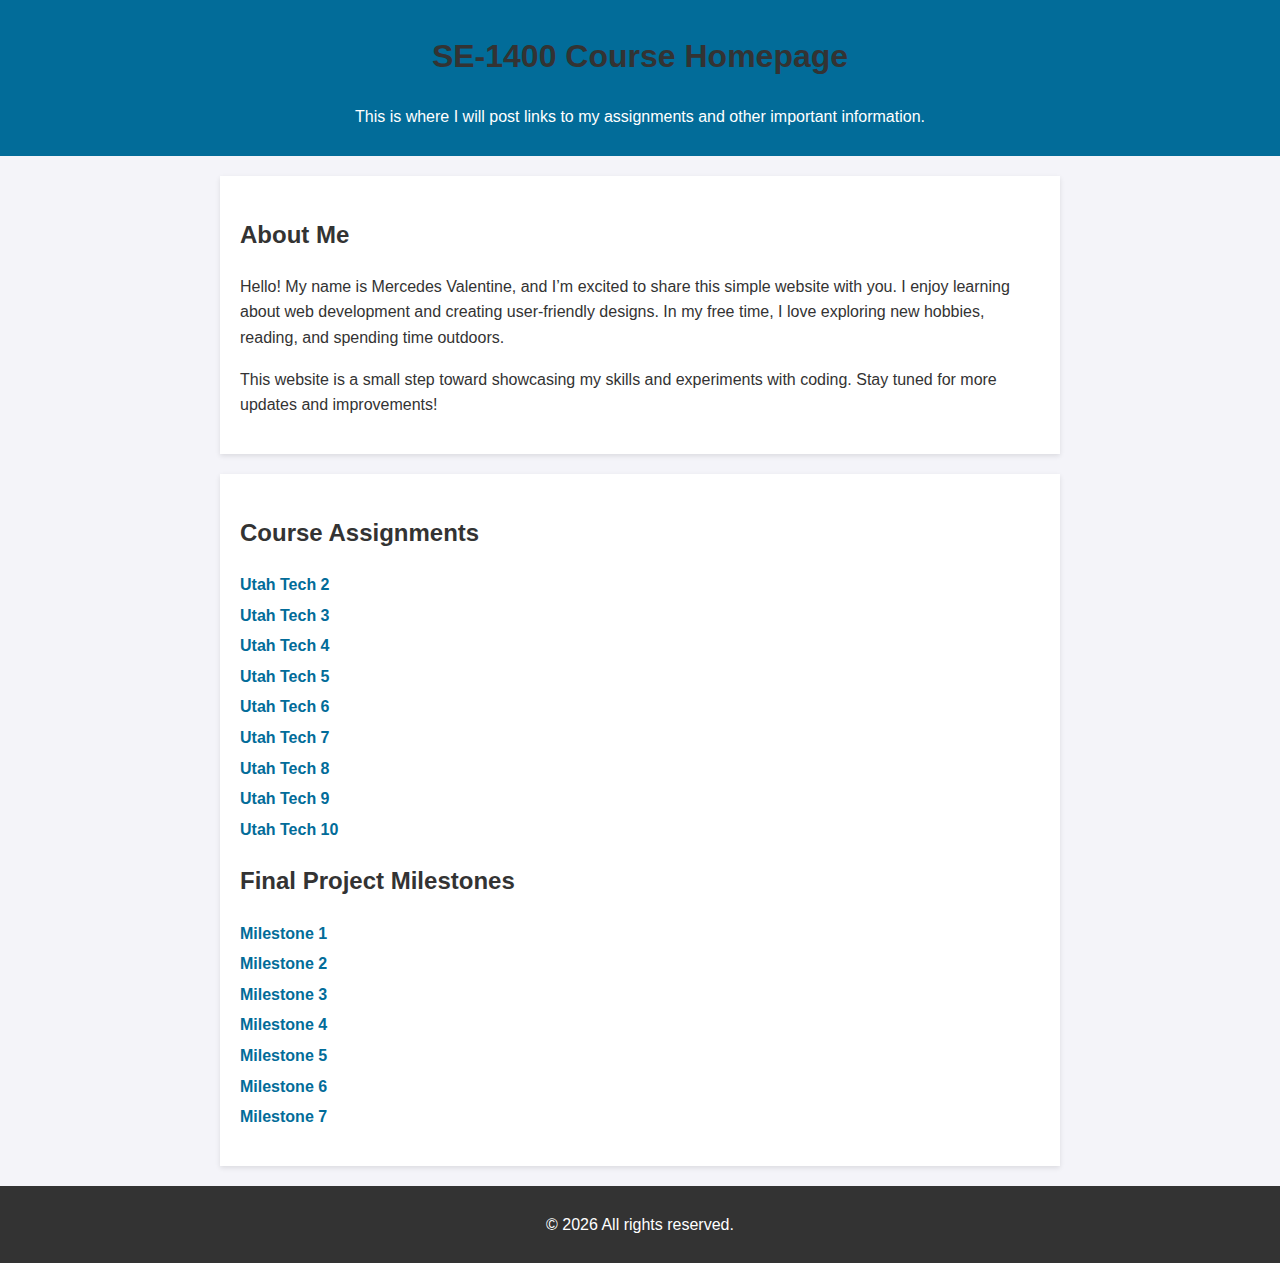
<file: index.html>
<!DOCTYPE html>
<html lang="en">

<head>
    <meta charset="UTF-8">
    <meta name="viewport" content="width=device-width, initial-scale=1.0">
    <meta name="robots" content="noindex, nofollow">
    <title>SE1400 Assignmnet Files</title>
    <style>
        body {
            font-family: Arial, sans-serif;
            line-height: 1.6;
            margin: 0;
            padding: 0;
            background-color: #f4f4f9;
            color: #333;
        }

        header {
            background: #026c99;
            color: white;
            padding: 10px 0;
            text-align: center;
        }

        section {
            max-width: 800px;
            margin: 20px auto;
            padding: 20px;
            background: white;
            box-shadow: 0 2px 5px rgba(0, 0, 0, 0.1);
        }

        h1,
        h2 {
            color: #333;
        }

        ul {
            list-style: none;
            padding: 0;
        }

        ul li {
            margin: 5px 0;
        }

        ul li a {
            color: #026c99;
            text-decoration: none;
            font-weight: bold;
        }

        ul li a:hover {
            text-decoration: underline;
        }

        footer {
            text-align: center;
            padding: 10px;
            margin-top: 20px;
            background: #333;
            color: white;
        }
    </style>
</head>

<body>
    <header>
        <h1>SE-1400 Course Homepage</h1>
        <p>This is where I will post links to my assignments and other important information.</p>
    </header>
    <section>
        <h2>About Me</h2>
        <p>Hello! My name is Mercedes Valentine, and I’m excited to share this simple website with you. I enjoy learning about
            web development and creating user-friendly designs. In my free time, I love exploring new hobbies, reading,
            and spending time outdoors.</p>
        <p>This website is a small step toward showcasing my skills and experiments with coding. Stay tuned for more
            updates and improvements!</p>
    </section>
    <section>
        <h2>Course Assignments</h2>
        <ul>
            <li><a href="utahtech2/index.html">Utah Tech 2</a></li>
            <li><a href="utahtech3/index.html">Utah Tech 3</a></li>
            <li><a href="utahtech4/index.html">Utah Tech 4</a></li>
            <li><a href="utahtech5/index.html">Utah Tech 5</a></li>
            <li><a href="utahtech6/index.html">Utah Tech 6</a></li>
            <li><a href="utahtech7/index.html">Utah Tech 7</a></li>
            <li><a href="utahtech8/index.html">Utah Tech 8</a></li>
            <li><a href="utahtech9/index.html">Utah Tech 9</a></li>
            <li><a href="utahtech10/index.html">Utah Tech 10</a></li>
        </ul>
        <h2>Final Project Milestones</h2>
        <ul>
            <li><a href="milestone1/index.html">Milestone 1</a></li>
            <li><a href="https://www.figma.com/design/">Milestone 2</a></li>
            <li><a href="milestone3/index.html">Milestone 3</a></li>
            <li><a href="milestone4/index.html">Milestone 4</a></li>
            <li><a href="milestone5/index.html">Milestone 5</a></li>
            <li><a href="milestone6/index.html">Milestone 6</a></li>
            <li><a href="milestone7/index.html">Milestone 7</a></li>
        </ul>
    </section>
    <footer>
        <p>&copy; <span id="currentYear"></span> All rights reserved.</p>
    </footer>
    <script>
        document.getElementById('currentYear').textContent = new Date().getFullYear();
    </script>
</body>

</html>
</file>
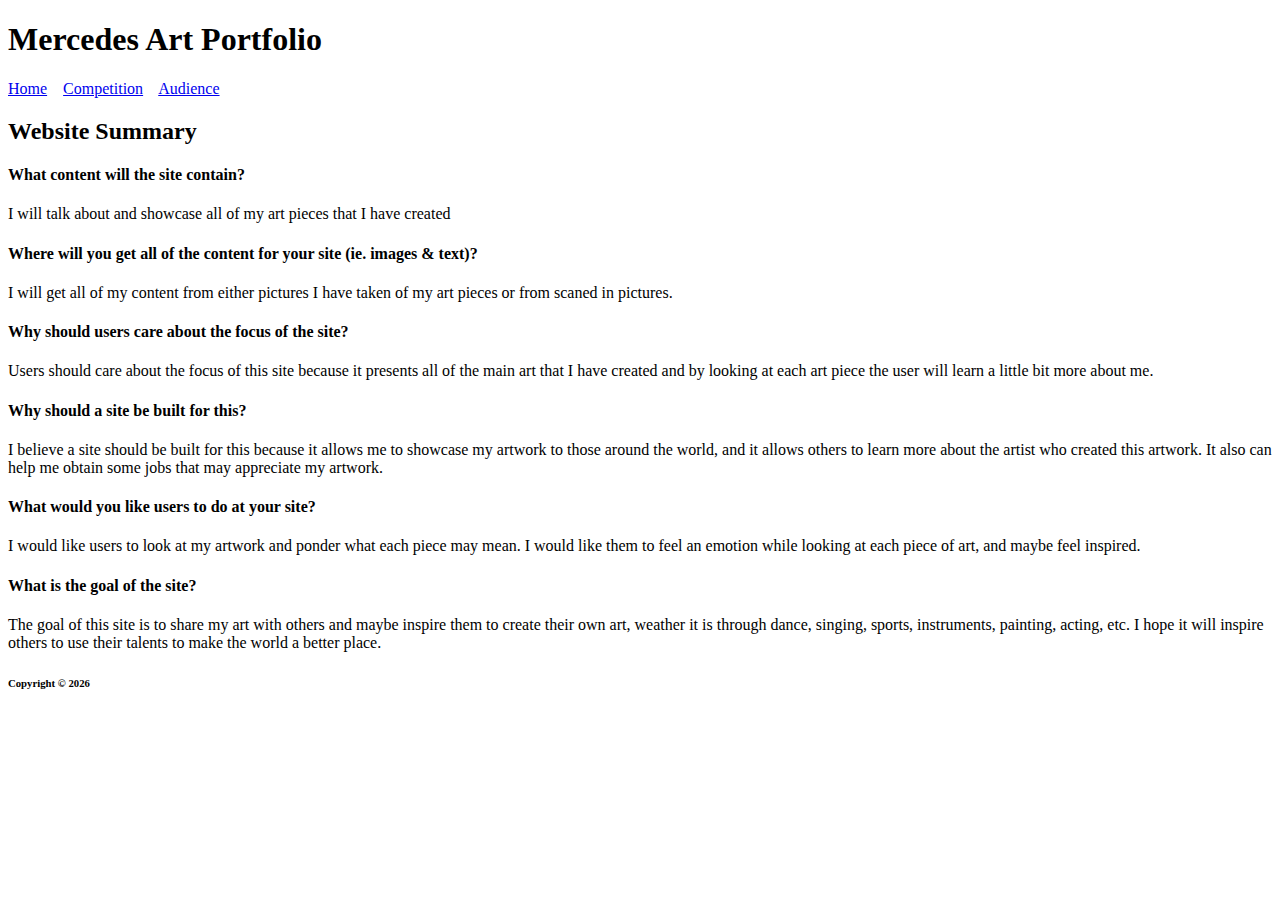
<file: milestone1/index.html>
<!doctype html>
<html>

<head>
    <title>Milestone 1</title>
    <meta charset="utf-8">
    <meta name="robots" content="noidex, nofollow">
</head>

<body>
    <header>
        <h1>Mercedes Art Portfolio</h1>
    </header>
    <nav>
        <a href="index.html">Home</a> &nbsp;&nbsp;
        <a href="competition.html">Competition</a> &nbsp;&nbsp;
        <a href="audience.html">Audience</a>
    </nav>
    <main>
        <h2>Website Summary</h2>
        <h4>What content will the site contain?</h4>
        <p>I will talk about and showcase all of my art pieces that I have created</p>
        <h4>Where will you get all of the content for your site (ie. images & text)?</h4>
        <p>I will get all of my content from either pictures I have taken of my art pieces or from scaned in pictures.
        </p>
        <h4>Why should users care about the focus of the site?</h4>
        <p>Users should care about the focus of this site because it presents all of the main art that I have created
            and by looking at each art piece the user will learn a little bit more about me.</p>
        <h4>Why should a site be built for this?</h4>
        <p>I believe a site should be built for this because it allows me to showcase my artwork to those around the
            world, and it allows others to learn more about the artist who created this artwork. It also can help me
            obtain some jobs that may appreciate my artwork.</p>
        <h4>What would you like users to do at your site?</h4>
        <p>I would like users to look at my artwork and ponder what each piece may mean. I would like them to feel an
            emotion while looking at each piece of art, and maybe feel inspired.</p>
        <h4>What is the goal of the site?</h4>
        <p>The goal of this site is to share my art with others and maybe inspire them to create their own art, weather
            it is through dance, singing, sports, instruments, painting, acting, etc. I hope it will inspire others to
            use their talents to make the world a better place.</p>
    </main>
    <footer>
        <h6>Copyright &copy; 2026</h6>
    </footer>
</body>

</html>
</file>
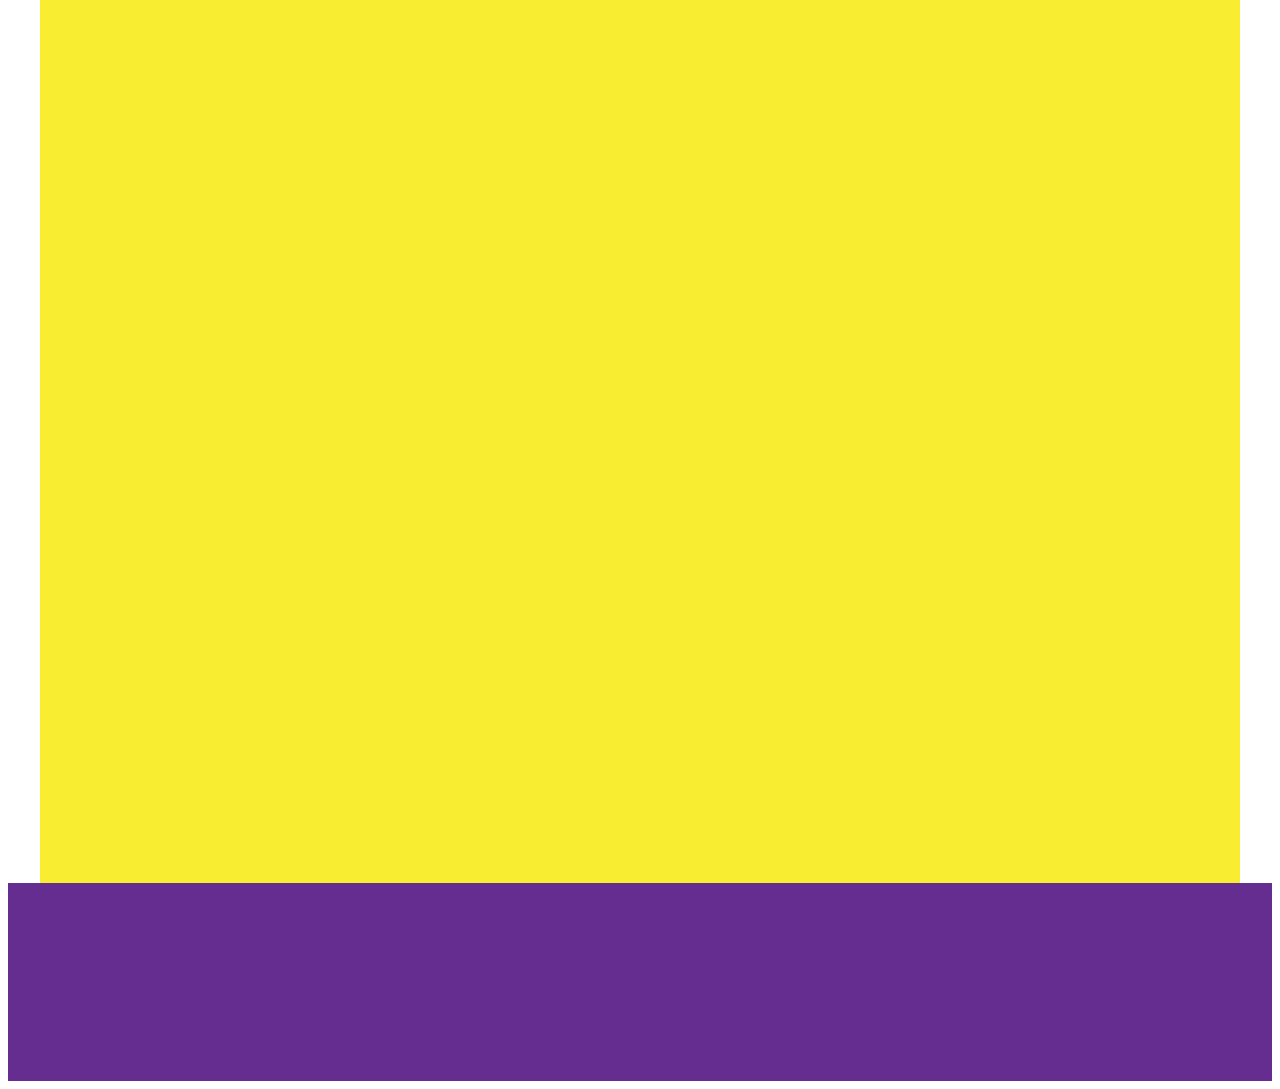
<file: milestone3/index.html>
<!DOCTYPE html>
<html lang="en">
<head>
    <title></title>
    <meta charset="utf-8">
    <link rel="stylesheet" href="style.css" type="text/css" media="all">
</head>
<body>
    <div id="wrapper">
        <header></header>
        <nav></nav>
        <div class="hero"></div>
        <main></main>
        <footer></footer>
    </div>
</body>
</html>
</file>
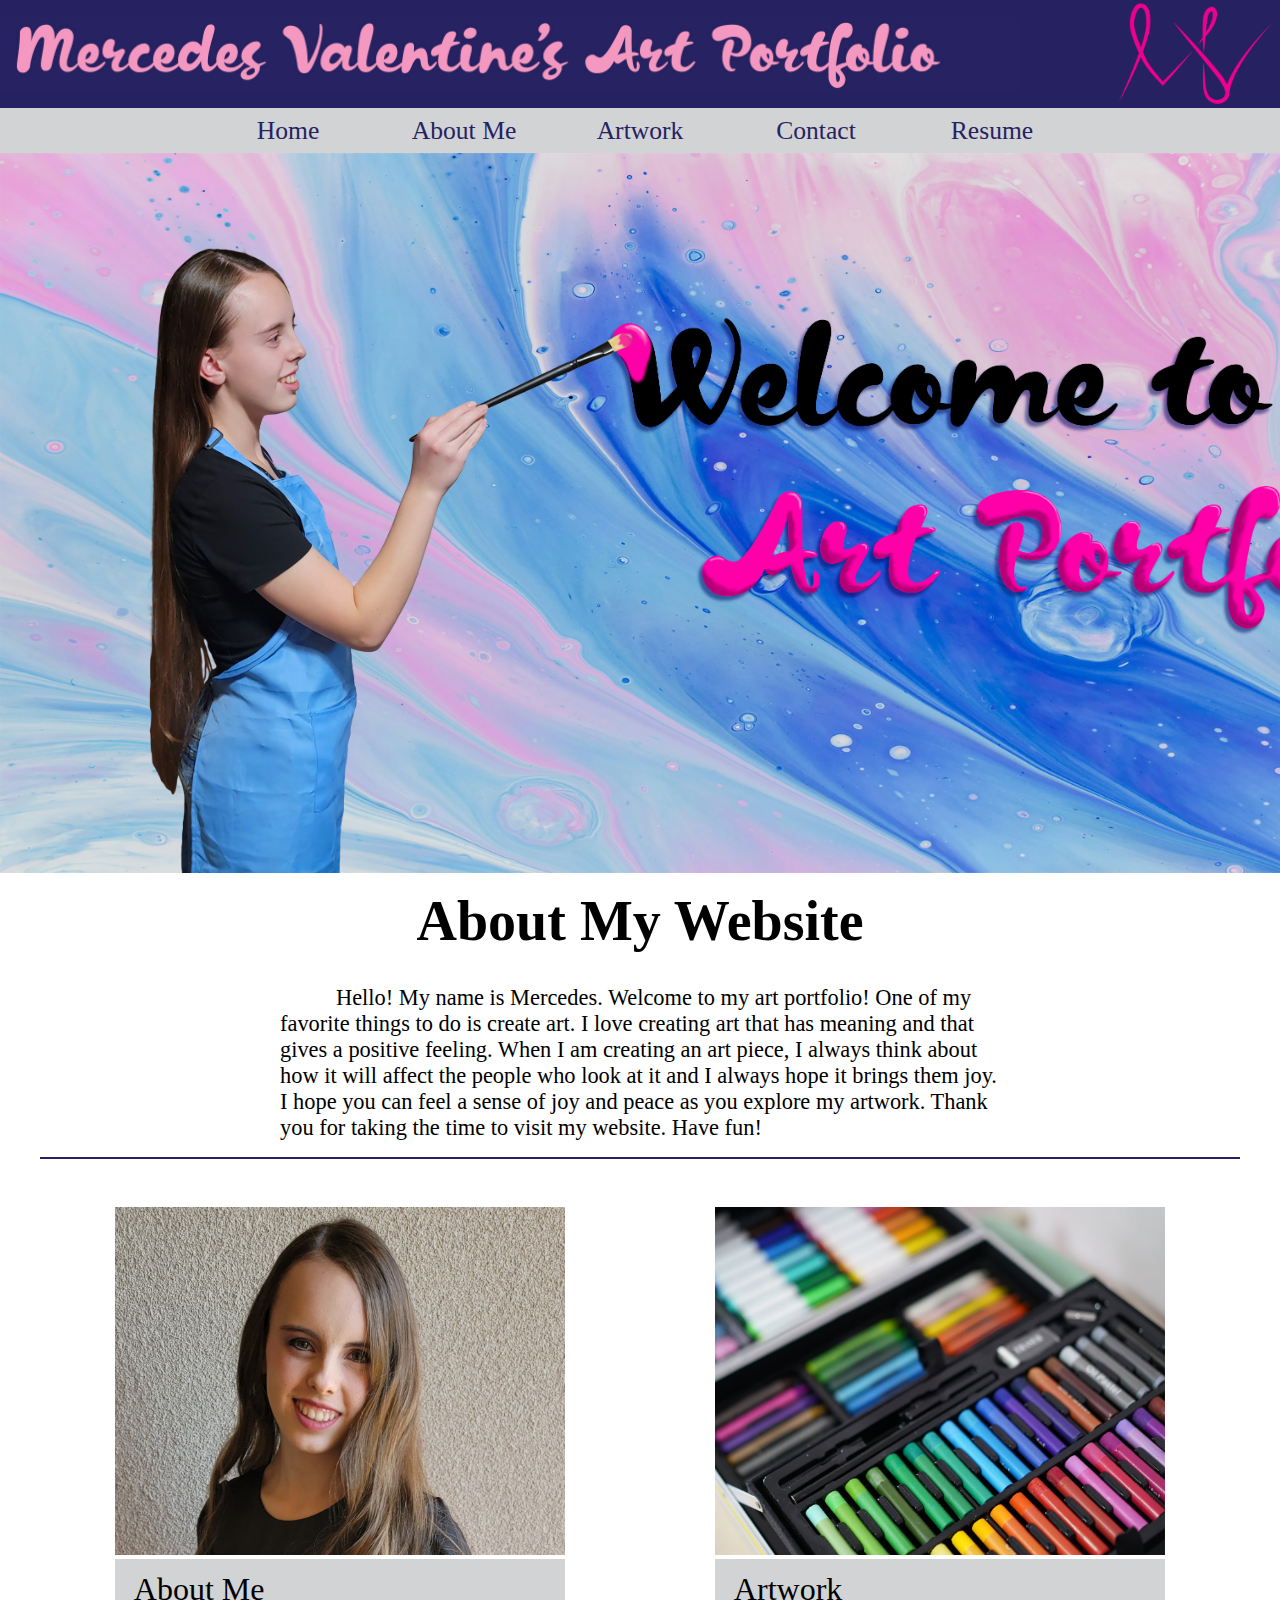
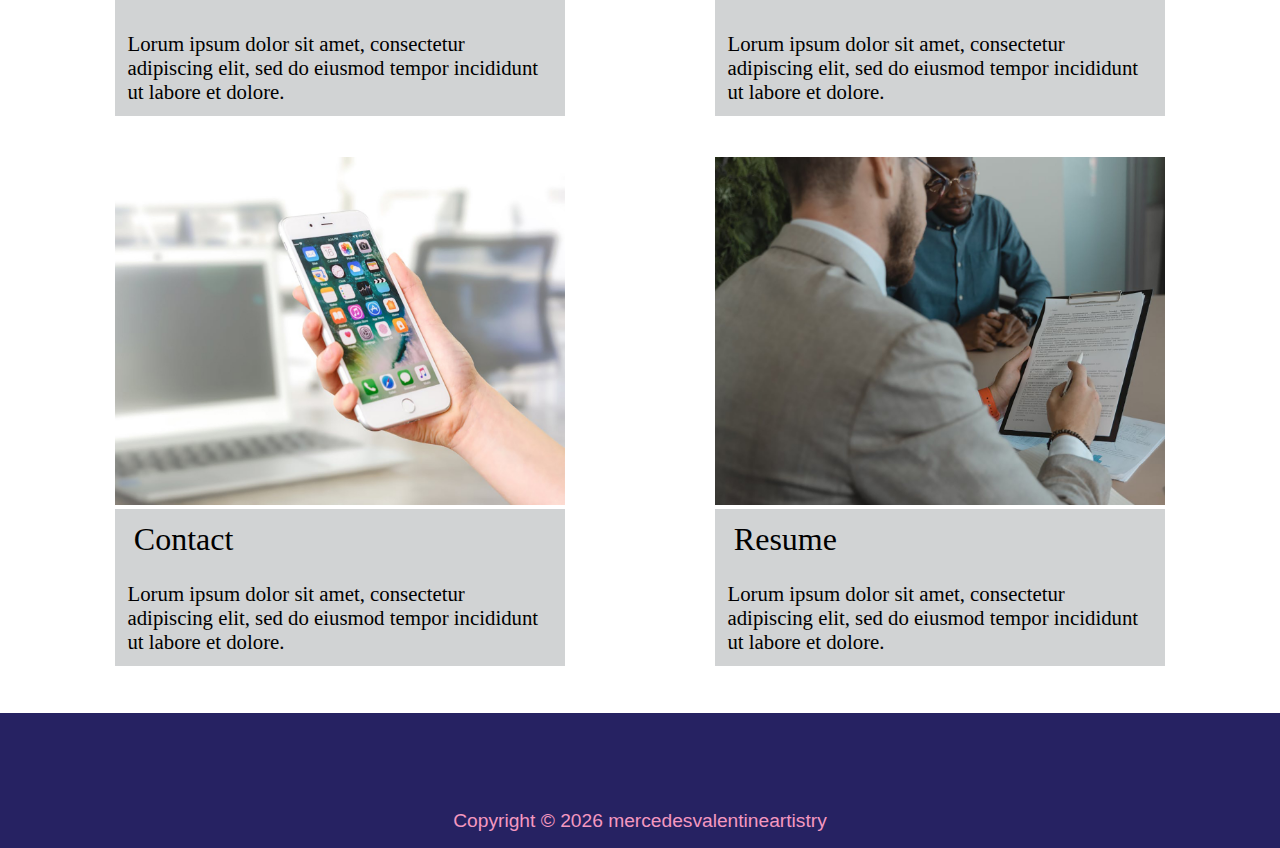
<file: milestone5/index.html>
<!DOCTYPE html>
<html lang="en">

<head>
    <title>Mercedes Valentine's Art Portfolio</title>
    <meta charset="utf-8">
    <meta name="viewport" content="style.css" type="text/css" media="all">
    <link rel="stylesheet" href="style.css" type="text/css" media="all">
</head>

<body>
    <div id="wrapper">
        <header>
            <img src="images/headerh1picture.jpg" alt="Mercedes Valentine's Art Portfolio" class="sitename">
        </header>
        <nav>
            <ul>
                <li><a href="index.html">Home</a></li>
                <li><a href="aboutme.html">About Me</a></li>
                <li><a href="artwork.html">Artwork</a></li>
                <li><a href="contact.html">Contact</a></li>
                <li><a href="resume.html">Resume</a></li>
            </ul>
        </nav>
        <div class="hero"></div>
        <main>
            <h2>About My Website</h2>
            <p>Hello! My name is Mercedes. Welcome to my art portfolio! One of my favorite things to do is create art. I
                love creating art that has meaning and that gives a positive feeling. When I am creating an art piece, I
                always think about how it will affect the people who look at it and I always hope it brings them joy. I
                hope you can feel a sense of joy and peace as you explore my artwork. Thank you for taking the time to
                visit my website. Have fun!</p>
            <hr>
            <div class="clear">
                <div class="artwork1">
                    <figure>
                        <a href="aboutme.html">
                            <img src="images/aboutmeportraitlandscape.jpg" alt="About Me" width="100%">
                            <figcaption><span>About Me</span><br><br>Lorum ipsum dolor sit amet, consectetur
                                adipiscing elit, sed do eiusmod tempor incididunt ut labore et dolore.</figcaption>
                        </a>
                    </figure>
                </div>
                <div class="artwork2">
                    <figure>
                        <a href="artwork.html">
                            <img src="images/artworkhomepicture.jpg" alt="Artwork" width="100%">
                            <figcaption><span>Artwork</span><br><br>Lorum ipsum dolor sit amet, consectetur
                                adipiscing elit, sed do eiusmod tempor incididunt ut labore et dolore.</figcaption>
                        </a>
                    </figure>
                </div>
                <div class="artwork3">
                    <figure>
                        <a href="contact.html">
                            <img src="images/contactpicture.jpg" alt="Contact" width="100%">
                            <figcaption><span>Contact</span><br><br>Lorum ipsum dolor sit amet, consectetur adipiscing
                                elit,
                                sed do eiusmod tempor incididunt ut labore et dolore.</figcaption>
                        </a>
                    </figure>
                </div>
                <div class="artwork4">
                    <figure>
                        <a href="resume.html">
                            <img src="images/resumepicture.jpg" alt="Resume" width="100%">
                            <figcaption><span>Resume</span><br><br>Lorum ipsum dolor sit amet, consectetur adipiscing
                                elit,
                                sed do eiusmod tempor incididunt ut labore et dolore.</figcaption>
                        </a>
                    </figure>
                </div>
            </div>
        </main>
        <footer>
            <p>Copyright &copy; 2026 mercedesvalentineartistry</p>
        </footer>
    </div>
</body>

</html>
</file>
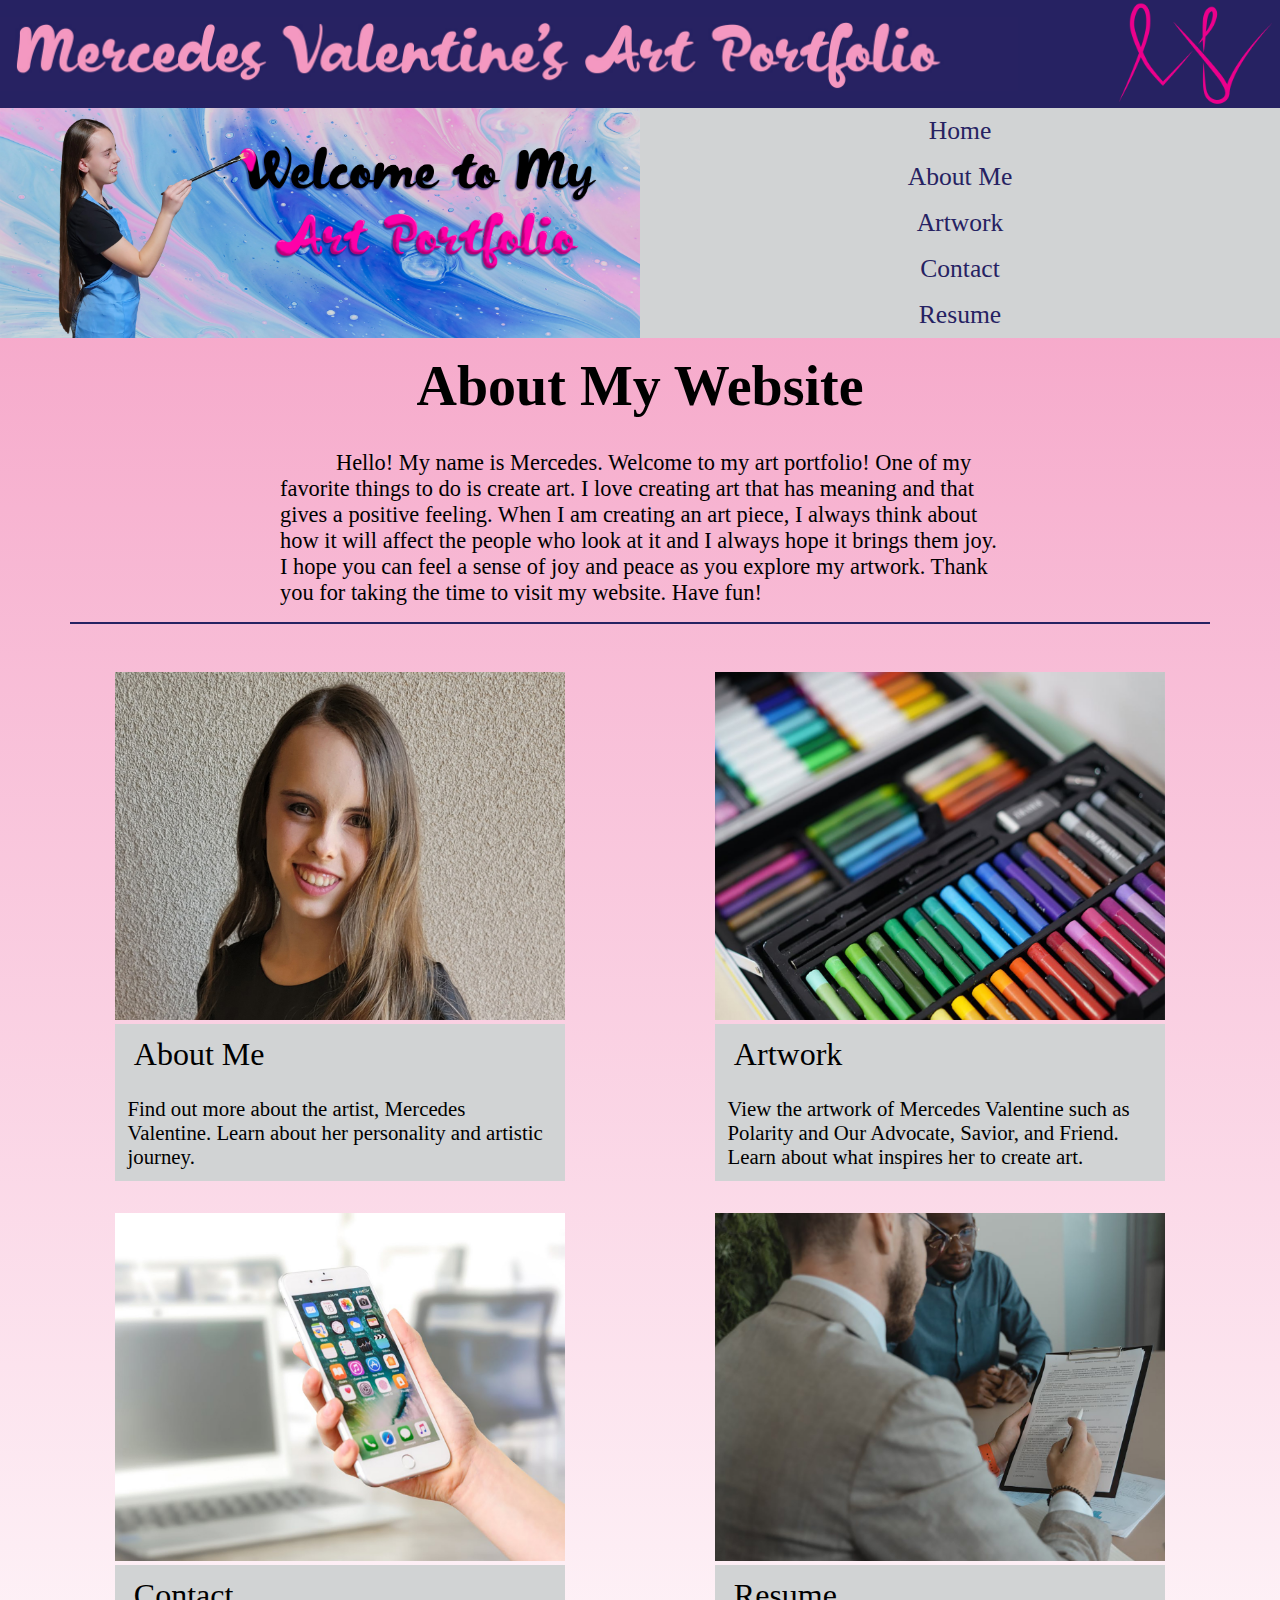
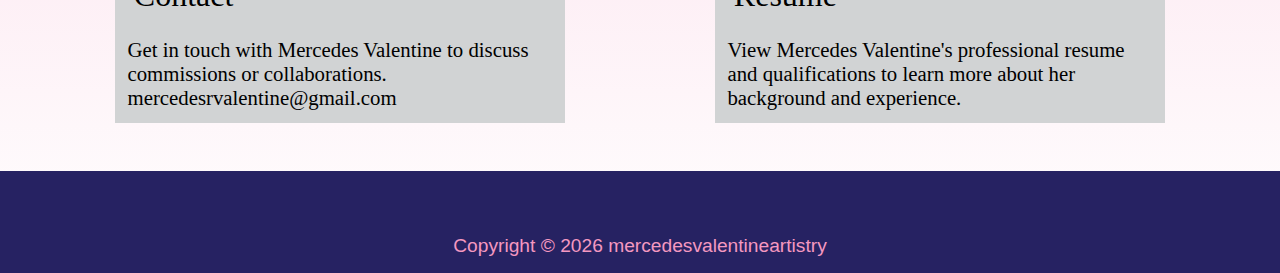
<file: milestone6/index.html>
<!DOCTYPE html>
<html lang="en">

<head>
    <title>Mercedes Valentine's Art Portfolio</title>
    <meta charset="utf-8">
    <meta name="viewport" content="style.css" type="text/css" media="all">
    <link rel="stylesheet" href="style.css" type="text/css" media="all">
</head>

<body>
    <div id="wrapper">
        <header>
            <img src="images/headerh1picture.jpg" alt="Mercedes Valentine's Art Portfolio" class="sitename">
        </header>
        <nav>
            <ul>
                <li><a href="index.html">Home</a></li>
                <li><a href="aboutme.html">About Me</a></li>
                <li><a href="artwork.html">Artwork</a></li>
                <li><a href="contact.html">Contact</a></li>
                <li><a href="resume.html">Resume</a></li>
            </ul>
        </nav>
        <div class="homehero"></div>
        <main>
            <h2>About My Website</h2>
            <p>Hello! My name is Mercedes. Welcome to my art portfolio! One of my favorite things to do is create art. I
                love creating art that has meaning and that gives a positive feeling. When I am creating an art piece, I
                always think about how it will affect the people who look at it and I always hope it brings them joy. I
                hope you can feel a sense of joy and peace as you explore my artwork. Thank you for taking the time to
                visit my website. Have fun!</p>
            <hr>
            <div class="clear">
                <div class="artwork1">
                    <figure>
                        <a href="aboutme.html">
                            <img src="images/aboutmeportraitlandscape.jpg" alt="About Me" width="100%">
                            <figcaption><span>About Me</span><br><br>Find out more about the artist, Mercedes Valentine.
                                Learn about her personality and artistic journey.</figcaption>
                        </a>
                    </figure>
                </div>
                <div class="artwork2">
                    <figure>
                        <a href="artwork.html">
                            <img src="images/artworkhomepicture.jpg" alt="Artwork" width="100%">
                            <figcaption><span>Artwork</span><br><br>View the artwork of Mercedes Valentine such as
                                Polarity and Our Advocate, Savior, and Friend. Learn about what inspires her to create
                                art.</figcaption>
                        </a>
                    </figure>
                </div>
                <div class="artwork3">
                    <figure>
                        <a href="contact.html">
                            <img src="images/contactpicture.jpg" alt="Contact" width="100%">
                            <figcaption><span>Contact</span><br><br>Get in touch with Mercedes Valentine to discuss
                                commissions or collaborations.
                                mercedesrvalentine@gmail.com</figcaption>
                        </a>
                    </figure>
                </div>
                <div class="artwork4">
                    <figure>
                        <a href="resume.html">
                            <img src="images/resumepicture.jpg" alt="Resume" width="100%">
                            <figcaption><span>Resume</span><br><br>View Mercedes Valentine's professional resume and
                                qualifications to learn more about her background and experience.</figcaption>
                        </a>
                    </figure>
                </div>
            </div>
        </main>
        <footer>
            <p>Copyright &copy; 2026 mercedesvalentineartistry</p>
        </footer>
    </div>
</body>

</html>
</file>
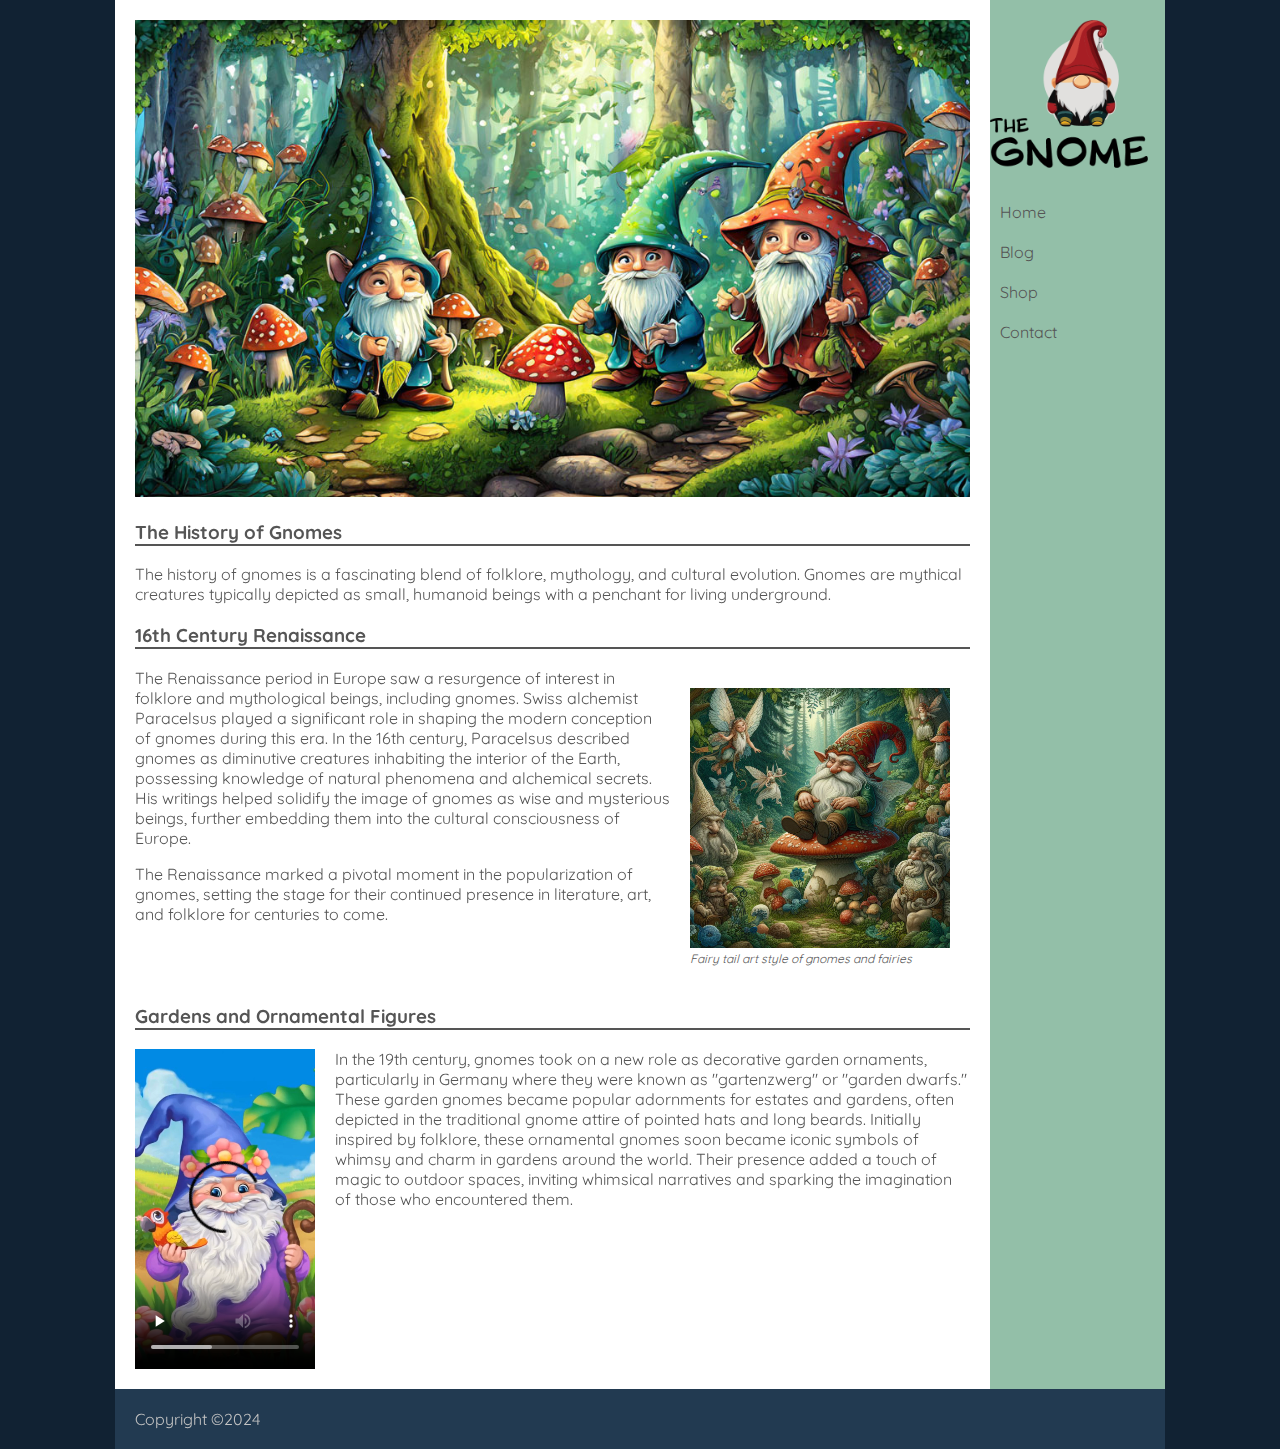
<file: practicekey/index.html>
<!doctype html>
<html lang="en">

<head>
    <title>The History of Gnomes</title>
    <meta charset="utf-8">
    <meta name="viewport" content="width=device-width, initial-scale=1.0">
    <meta name="robots" content="noindex">
    <link href="https://fonts.googleapis.com/css2?family=Quicksand:wght@300..700&display=swap" rel="stylesheet">
    <link href="style.css" rel="stylesheet" type="text/css" media="all">
    <link rel="icon" type="image/x-icon" href="images/fav.png">
</head>

<body>
    <div id="wrapper">
        <nav>
            <img src="images/logo.png" alt="Logo" class="logo">
            <ul>
                <li><a href="">Home</a></li>
                <li><a href="">Blog</a></li>
                <li><a href="">Shop</a></li>
                <li><a href="">Contact</a></li>
            </ul>
        </nav>
        <main>
            <img src="images/gnomes.jpg" alt="Gnomes" class="responsive">
            <h3>The History of Gnomes</h3>

            <p>The history of gnomes is a fascinating blend of folklore, mythology, and cultural evolution. Gnomes are
                mythical creatures typically depicted as small, humanoid beings with a penchant for living underground.
            </p>


            <h3>16th Century Renaissance</h3>

            <div class="side">
                <img src="images/gnome2.jpeg" alt="Gnomes" class="responsive"><br>
                Fairy tail art style of gnomes and fairies
            </div>

            <p>The Renaissance period in Europe saw a resurgence of interest in folklore and mythological beings,
                including gnomes. Swiss alchemist Paracelsus played a significant role in shaping the modern conception
                of gnomes during this era. In the 16th century, Paracelsus described gnomes as diminutive creatures
                inhabiting the interior of the Earth, possessing knowledge of natural phenomena and alchemical secrets.
                His writings helped solidify the image of gnomes as wise and mysterious beings, further embedding them
                into the cultural consciousness of Europe. </p>

            <p>The Renaissance marked a pivotal moment in the popularization of gnomes, setting the stage for their
                continued presence in literature, art, and folklore for centuries to come.</p>

            <div class="clear"></div>
            <h3>Gardens and Ornamental Figures</h3>

            <video controls>
                <source src="images/VideobyOnlypurple82.mp4" type="video/mp4">
            </video>

            <p>In the 19th century, gnomes took on a new role as decorative garden ornaments, particularly in Germany
                where they were known as "gartenzwerg" or "garden dwarfs." These garden gnomes became popular adornments
                for estates and gardens, often depicted in the traditional gnome attire of pointed hats and long beards.
                Initially inspired by folklore, these ornamental gnomes soon became iconic symbols of whimsy and charm
                in gardens around the world. Their presence added a touch of magic to outdoor spaces, inviting whimsical
                narratives and sparking the imagination of those who encountered them.</p>
        </main>
        <footer>Copyright ©2024</footer>
    </div>


</body>

</html>
</file>
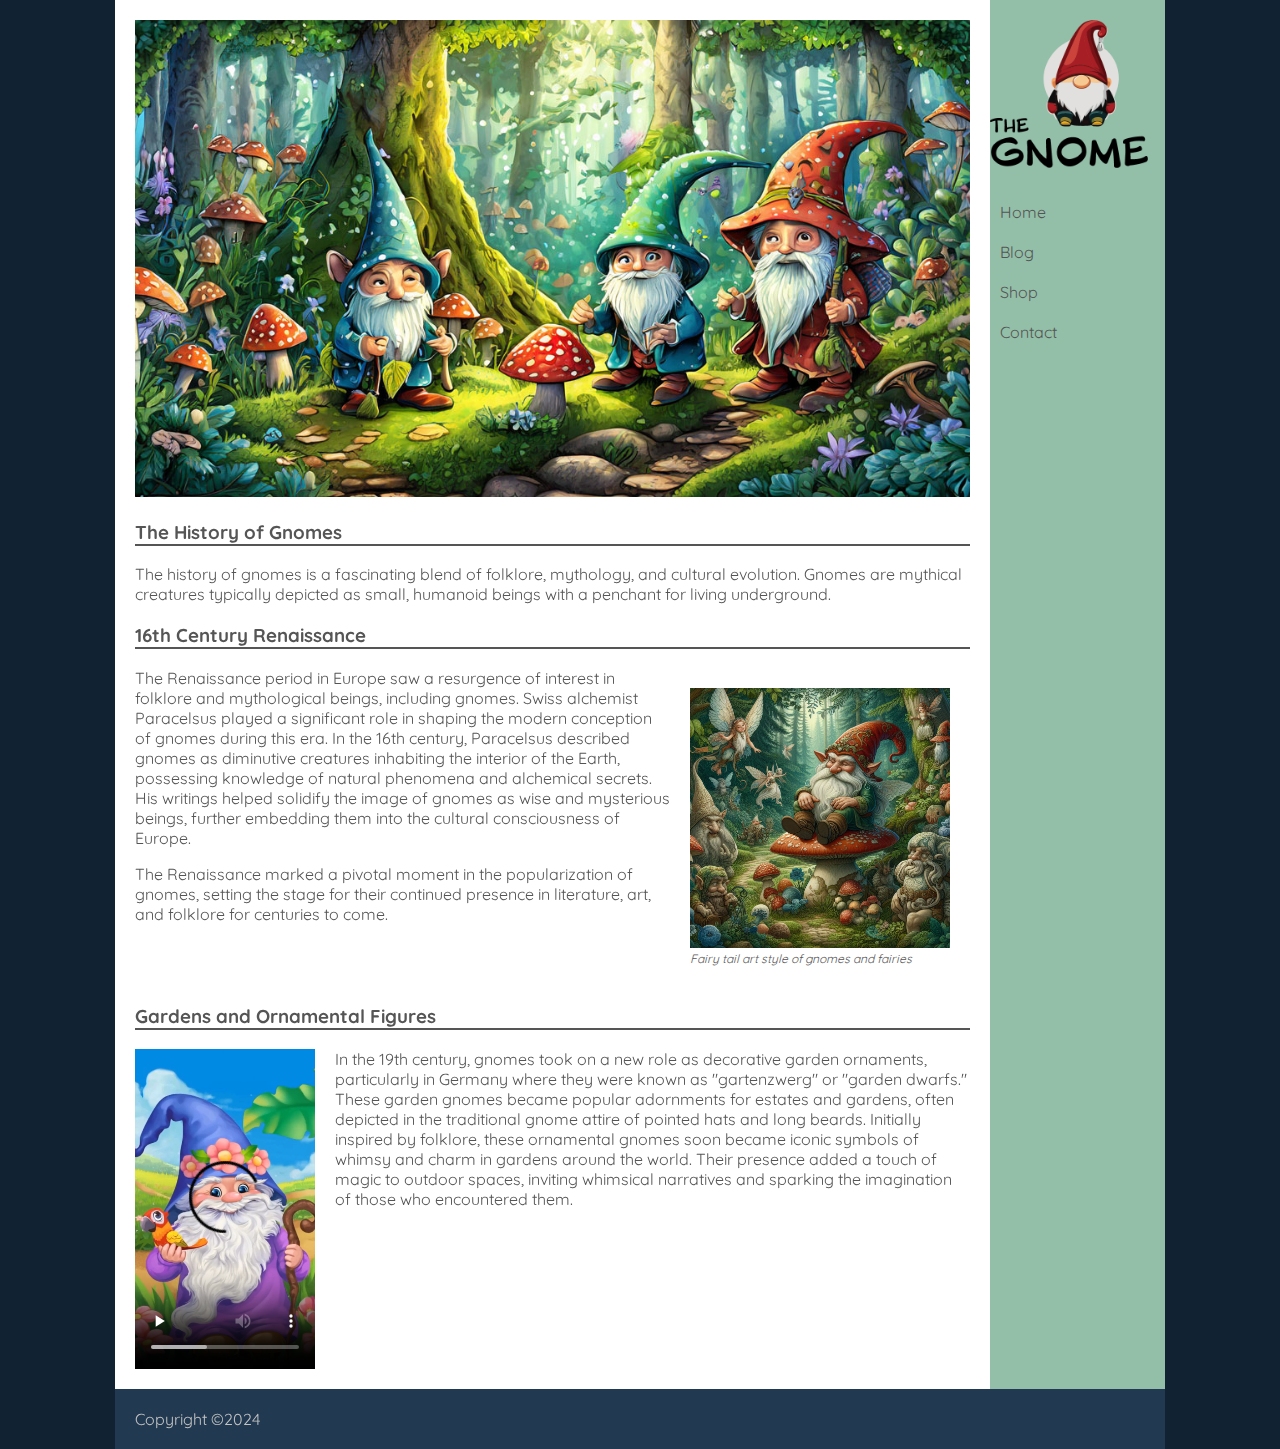
<file: practicetest1/index.html>
<!doctype html>
<html lang="en">

<head>
    <title>The History of Gnomes</title>
    <meta charset="utf-8">
    <meta name="viewport" content="width=device-width, initial-scale=1.0">
    <meta name="robots" content="noindex">
    <link href="https://fonts.googleapis.com/css2?family=Quicksand:wght@300..700&display=swap" rel="stylesheet">
    <link href="style.css" rel="stylesheet" type="text/css" media="all">
    <link rel="icon" type="image/x-icon" href="images/fav.png">
</head>

<body>
    <div id="wrapper">
        <nav>
            <img src="images/logo.png" alt="Logo" class="logo">
            <ul>
                <li><a href="">Home</a></li>
                <li><a href="">Blog</a></li>
                <li><a href="">Shop</a></li>
                <li><a href="">Contact</a></li>
            </ul>
        </nav>
        <main>
            <img src="images/gnomes.jpg" alt="gnomes" class="responsive">

            <h3>The History of Gnomes</h3>
            <p>The history of gnomes is a fascinating blend of folklore, mythology, and cultural evolution. Gnomes are
                mythical creatures typically depicted as small, humanoid beings with a penchant for living underground.
            </p>
            <h3>16th Century Renaissance</h3>

            <div class="side">
                <img src="images/gnome2.jpeg" alt="gnome2" class="responsive"><br> Fairy tail art style of gnomes and
                fairies
            </div>

            <p>The Renaissance period in Europe saw a resurgence of interest in folklore and mythological beings,
                including gnomes. Swiss alchemist Paracelsus played a significant role in shaping the modern conception
                of gnomes during this era. In the 16th century, Paracelsus described gnomes as diminutive creatures
                inhabiting the interior of the Earth, possessing knowledge of natural phenomena and alchemical secrets.
                His writings helped solidify the image of gnomes as wise and mysterious beings, further embedding them
                into the cultural consciousness of Europe. </p>
            <p>The Renaissance marked a pivotal moment in the popularization of gnomes, setting the stage for their
                continued presence in literature, art, and folklore for centuries to come.</p>

            <div class="clear"></div>

            <h3>Gardens and Ornamental Figures</h3>

            <video controls>
                <source src="images/VideobyOnlypurple82.mp4" type="video/mp4">
            </video>

            <p>In the 19th century, gnomes took on a new role as decorative garden ornaments, particularly in Germany
                where they were known as "gartenzwerg" or "garden dwarfs." These garden gnomes became popular adornments
                for estates and gardens, often depicted in the traditional gnome attire of pointed hats and long beards.
                Initially inspired by folklore, these ornamental gnomes soon became iconic symbols of whimsy and charm
                in gardens around the world. Their presence added a touch of magic to outdoor spaces, inviting whimsical
                narratives and sparking the imagination of those who encountered them.</p>
        </main>
        <footer>Copyright ©2024</footer>
    </div>
</body>

</html>
</file>
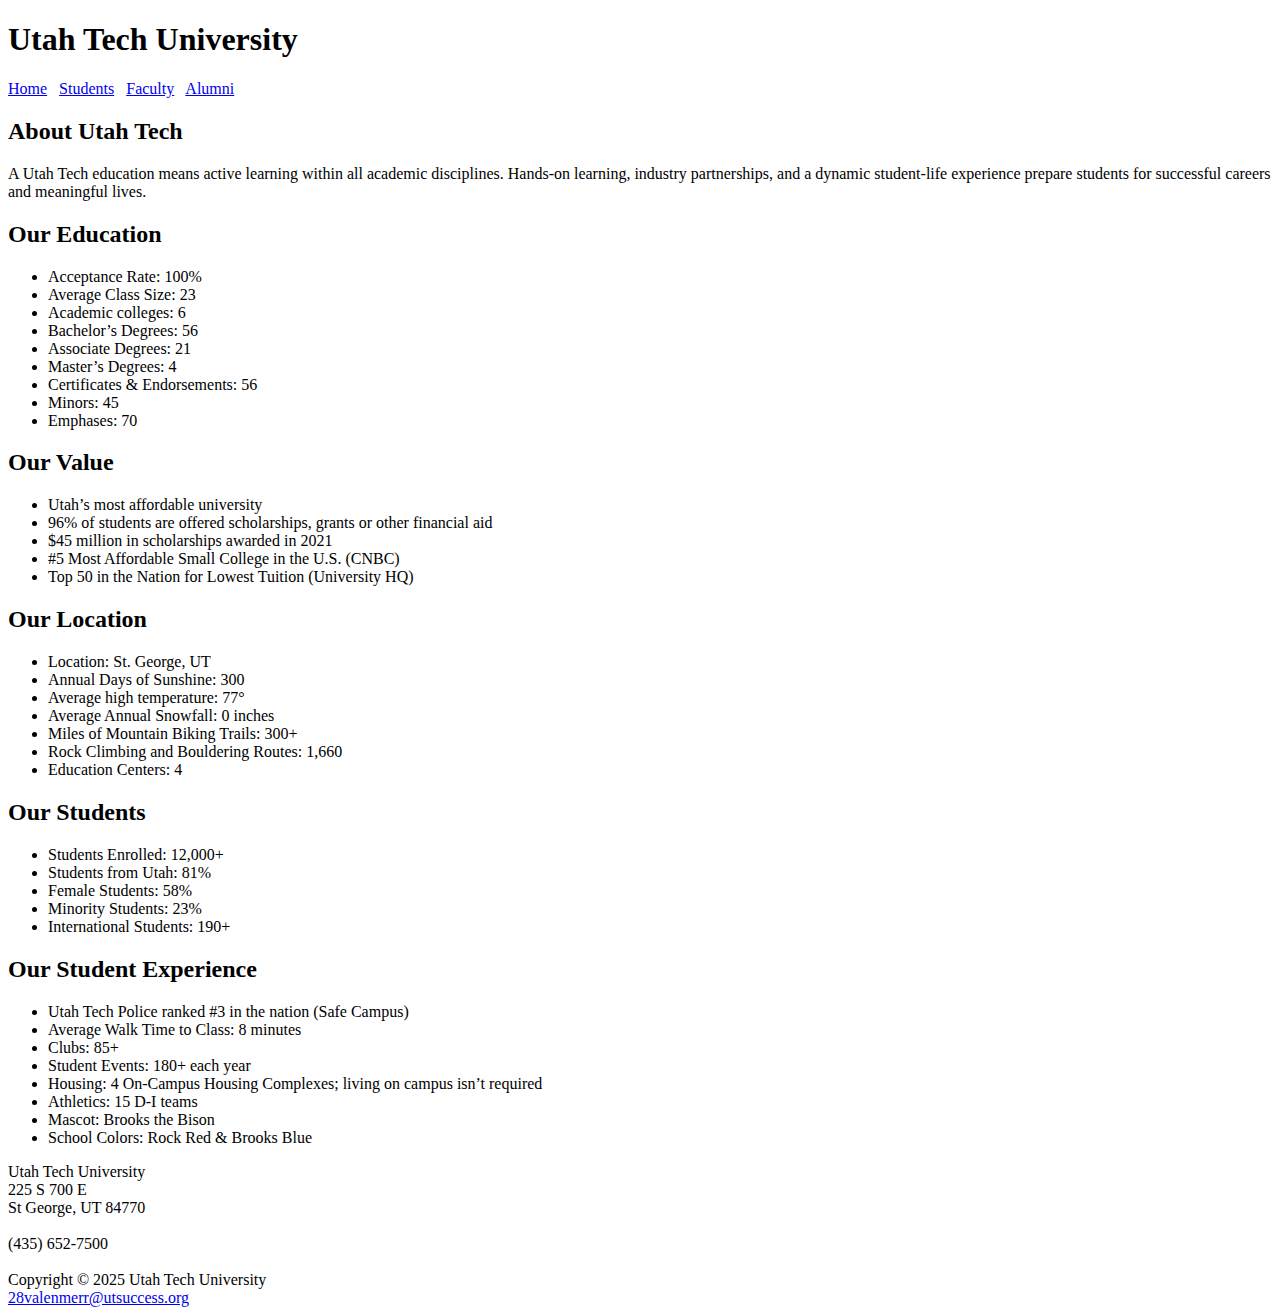
<file: utahtech2/index.html>
<!DOCTYPE html>
<html lang="en">

<head>
    <title>Utah Tech University</title>
    <meta charset="utf-8">
    <meta name="robots" content="noindex, nofollow">
    <link rel="stylesheet" href="https://mercedesvalentine.github.io/se1400/utahtech2/styles.css">
</head>

<body>
    <div id="wrapper">
        <header>
            <h1>Utah Tech University</h1>
        </header>
        <nav>
            <a href="index.html">Home</a> &nbsp;
            <a href="students.html">Students</a> &nbsp;
            <a href="faculty.html">Faculty</a> &nbsp;
            <a href="alumni.html">Alumni</a>
        </nav>
        <main>
            <h2>About Utah Tech</h2>
            <p>A <span class="ut">Utah Tech</span> education means active learning within all academic disciplines.
                Hands-on learning, industry
                partnerships, and a dynamic student-life experience prepare students for successful careers and
                meaningful
                lives.</p>
            <h2>Our Education</h2>
            <ul>
                <li>Acceptance Rate: 100%</li>
                <li>Average Class Size: 23</li>
                <li>Academic colleges: 6</li>
                <li>Bachelor’s Degrees: 56</li>
                <li>Associate Degrees: 21</li>
                <li>Master’s Degrees: 4</li>
                <li>Certificates & Endorsements: 56</li>
                <li>Minors: 45</li>
                <li>Emphases: 70</li>
            </ul>
            <h2>Our Value</h2>
            <ul>
                <li>Utah’s most affordable university</li>
                <li>96% of students are offered scholarships, grants or other financial aid</li>
                <li>$45 million in scholarships awarded in 2021</li>
                <li>#5 Most Affordable Small College in the U.S. (CNBC)</li>
                <li>Top 50 in the Nation for Lowest Tuition (University HQ)</li>
            </ul>
            <h2>Our Location</h2>
            <ul>
                <li>Location: St. George, UT</li>
                <li>Annual Days of Sunshine: 300</li>
                <li>Average high temperature: 77°</li>
                <li>Average Annual Snowfall: 0 inches</li>
                <li>Miles of Mountain Biking Trails: 300+</li>
                <li>Rock Climbing and Bouldering Routes: 1,660</li>
                <li>Education Centers: 4</li>
            </ul>
            <h2>Our Students</h2>
            <ul>
                <li>Students Enrolled: 12,000+</li>
                <li>Students from Utah: 81%</li>
                <li>Female Students: 58%</li>
                <li>Minority Students: 23%</li>
                <li>International Students: 190+</li>
            </ul>
            <h2>Our Student Experience</h2>
            <ul>
                <li>Utah Tech Police ranked #3 in the nation (Safe Campus)</li>
                <li>Average Walk Time to Class: 8 minutes</li>
                <li>Clubs: 85+</li>
                <li>Student Events: 180+ each year</li>
                <li>Housing: 4 On-Campus Housing Complexes; living on campus isn’t required</li>
                <li>Athletics: 15 D-I teams</li>
                <li>Mascot: Brooks the Bison</li>
                <li>School Colors: Rock Red & Brooks Blue</li>
            </ul>
            <div>
                Utah Tech University<br>
                225 S 700 E<br>
                St George, UT 84770<br><br>
                (435) 652-7500<br><br>
            </div>
        </main>
        <footer>
            Copyright &copy; 2025 Utah Tech University<br>
            <a href="mailto:28valenmerr@utsuccess.org">28valenmerr@utsuccess.org</a>
        </footer>
    </div>
</body>

</html>
</file>
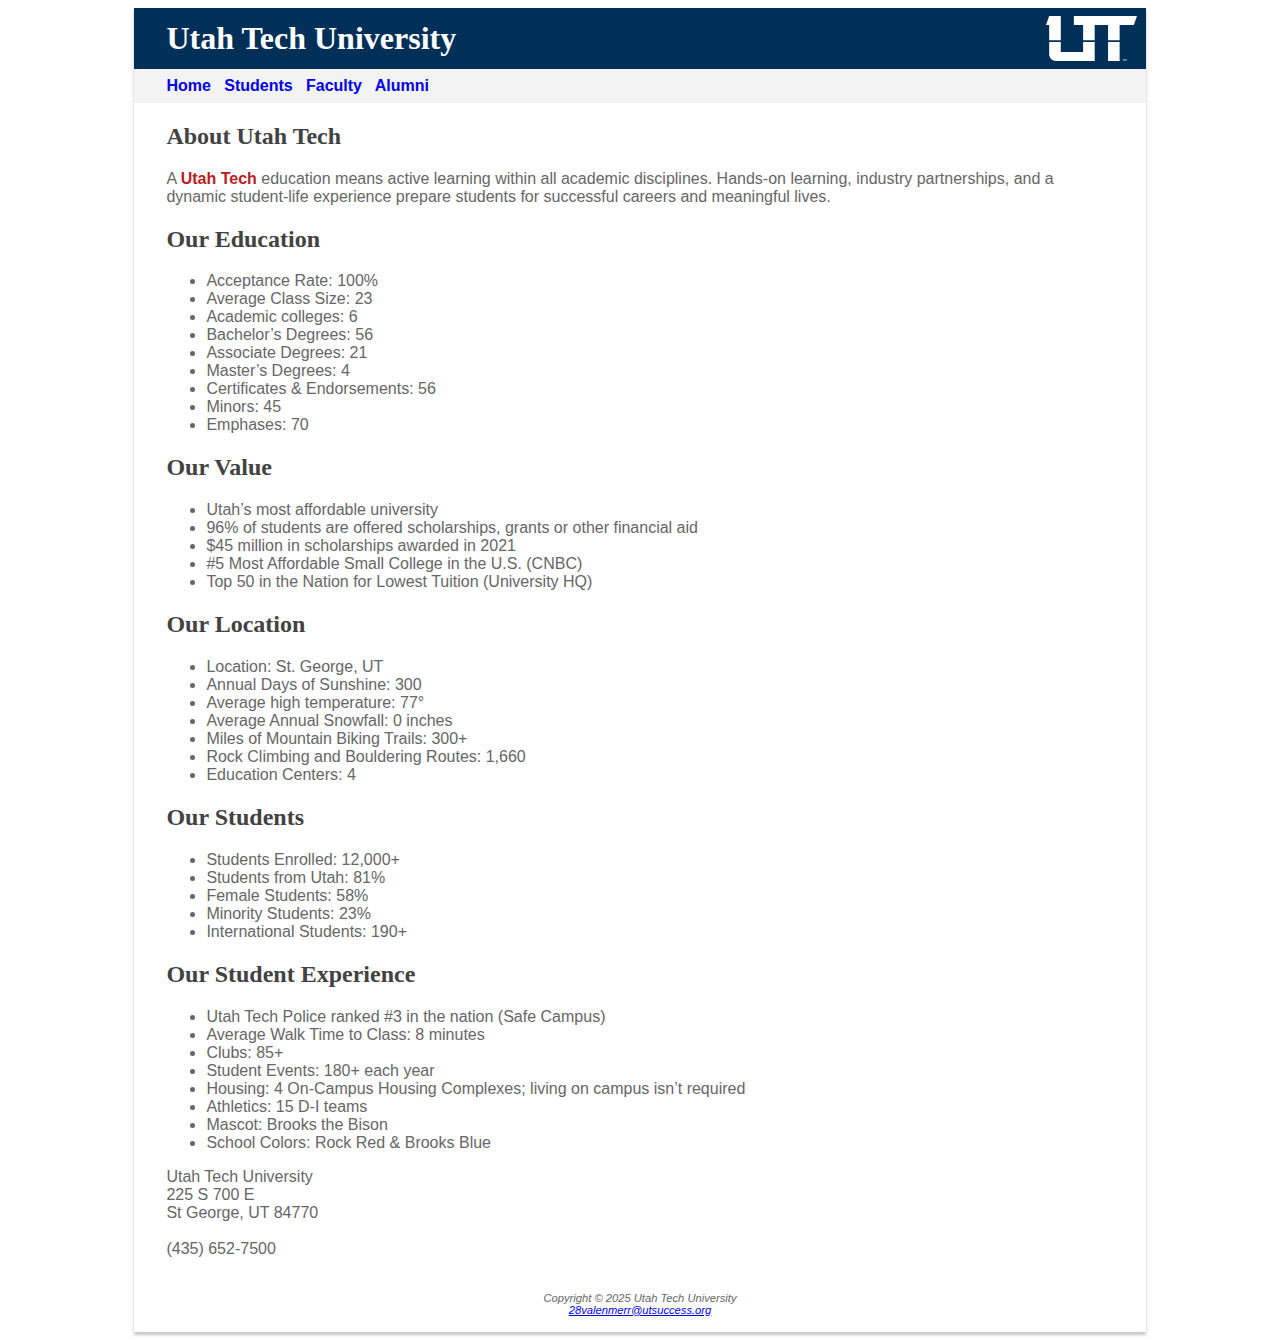
<file: utahtech3/index.html>
<!DOCTYPE html>
<html lang="en">

<head>
    <title>Utah Tech University</title>
    <meta charset="utf-8">
    <meta name="robots" content="noindex, nofollow">
    <link rel="stylesheet" href="style.css">
</head>

<body>
    <div id="wrapper">
        <header>
            <h1>Utah Tech University</h1>
        </header>
        <nav>
            <a href="index.html">Home</a> &nbsp;
            <a href="students.html">Students</a> &nbsp;
            <a href="faculty.html">Faculty</a> &nbsp;
            <a href="alumni.html">Alumni</a>
        </nav>
        <main>
            <h2>About Utah Tech</h2>
            <p>A <span class="ut">Utah Tech</span> education means active learning within all academic disciplines.
                Hands-on learning, industry
                partnerships, and a dynamic student-life experience prepare students for successful careers and
                meaningful
                lives.</p>
            <h2>Our Education</h2>
            <ul>
                <li>Acceptance Rate: 100%</li>
                <li>Average Class Size: 23</li>
                <li>Academic colleges: 6</li>
                <li>Bachelor’s Degrees: 56</li>
                <li>Associate Degrees: 21</li>
                <li>Master’s Degrees: 4</li>
                <li>Certificates & Endorsements: 56</li>
                <li>Minors: 45</li>
                <li>Emphases: 70</li>
            </ul>
            <h2>Our Value</h2>
            <ul>
                <li>Utah’s most affordable university</li>
                <li>96% of students are offered scholarships, grants or other financial aid</li>
                <li>$45 million in scholarships awarded in 2021</li>
                <li>#5 Most Affordable Small College in the U.S. (CNBC)</li>
                <li>Top 50 in the Nation for Lowest Tuition (University HQ)</li>
            </ul>
            <h2>Our Location</h2>
            <ul>
                <li>Location: St. George, UT</li>
                <li>Annual Days of Sunshine: 300</li>
                <li>Average high temperature: 77°</li>
                <li>Average Annual Snowfall: 0 inches</li>
                <li>Miles of Mountain Biking Trails: 300+</li>
                <li>Rock Climbing and Bouldering Routes: 1,660</li>
                <li>Education Centers: 4</li>
            </ul>
            <h2>Our Students</h2>
            <ul>
                <li>Students Enrolled: 12,000+</li>
                <li>Students from Utah: 81%</li>
                <li>Female Students: 58%</li>
                <li>Minority Students: 23%</li>
                <li>International Students: 190+</li>
            </ul>
            <h2>Our Student Experience</h2>
            <ul>
                <li>Utah Tech Police ranked #3 in the nation (Safe Campus)</li>
                <li>Average Walk Time to Class: 8 minutes</li>
                <li>Clubs: 85+</li>
                <li>Student Events: 180+ each year</li>
                <li>Housing: 4 On-Campus Housing Complexes; living on campus isn’t required</li>
                <li>Athletics: 15 D-I teams</li>
                <li>Mascot: Brooks the Bison</li>
                <li>School Colors: Rock Red & Brooks Blue</li>
            </ul>
            <div>
                Utah Tech University<br>
                225 S 700 E<br>
                St George, UT 84770<br><br>
                (435) 652-7500<br><br>
            </div>
        </main>
        <footer>
            Copyright &copy; 2025 Utah Tech University<br>
            <a href="mailto:28valenmerr@utsuccess.org">28valenmerr@utsuccess.org</a>
        </footer>
    </div>
</body>

</html>
</file>
<file: milestone3/style.css>
#wrapper {
     display: grid;
    grid-auto-rows: minmax(0, auto);
    grid-template-columns: minmax(0px, 1fr) repeat(6, minmax(0, 200px)) minmax(0px, 1fr);
}

header {
    height: 12vh;
    background-color: #662d91;
    grid-row: 1 / 2;
    grid-column: 1 / -1;
}

nav {
    height: 3vh;
    background-color: #d1d3d4;
    grid-row: 2 / 3;
    grid-column: 1 / -1;
}

.hero {
    height: 80vh;
    background-color: #f498c0;
    grid-row: 3 / 4;
    grid-column: 1 / -1;
}

main {
    height: 180vh;
    background-color: #f9ed32;
    grid-row: 4 / 5;
    grid-column: 2 / -2;
}

footer {
    height: 22vh;
    background-color: #662d91;
    grid-row: 5 / 6;
    grid-column: 1 / -1;
}
</file>
<file: milestone5/style.css>
* {
    margin: 0;
    padding: 0;
    box-sizing: border-box;
}

#wrapper {
    display: grid;
    grid-auto-rows: minmax(0, auto);
    grid-template-columns: minmax(0px, 1fr) repeat(6, minmax(0, 200px)) minmax(0px, 1fr);
}

header {
    height: 12vh;
    background-color: #262262;
    grid-row: 1 / 2;
    grid-column: 1 / -1;
    background-image: url(images/mywebsitelogo.png);
    background-repeat: no-repeat;
    background-position: right center;
    padding-right: .5em;
    background-origin: content-box;
    margin: 0;
    background-size: 17vh;
}

.sitename {
    width: 80%;
}

nav {
    position: sticky;
    top: 0;
    height: 5vh;
    background-color: #d1d3d4;
    grid-row: 2 / 3;
    grid-column: 1 / -1;
}

nav a {
    font-size: 1.6rem;
    padding: .5rem 0em;
    display: block;
    text-align: center;
    color: #262262;
    text-decoration: none;
}

nav a:hover {
    background-color: #262262;
    color: #ec008c;
}

nav ul {
    margin: 0;
    padding: 0;
    display: flex;
    flex-flow: row nowrap;
    list-style-type: none;
    margin: 0 200px;
}

nav ul li {
    width: 100%;
}

.hero {
    height: 80vh;
    width: 100%;
    background-image: url(images/herowebsitepicture.jpg);
    background-repeat: no-repeat;
    background-size: cover;
    /*background-position: center;*/
    grid-row: 3 / 4;
    grid-column: 1 / -1;
}

main {
    height: 160vh;
    grid-row: 4 / 5;
    grid-column: 2 / -2;
}

main h2 {
    padding: 1rem 0em;
    font-size: 350%;
    color: black;
    text-align: center;
}

main p {
    width: 60%;
    margin: 0 auto;
    padding: 1rem 0em;
    font-size: 1.4rem;
    color: black;
    text-align: center;
    text-align: left;
    text-indent: 2.5em;
}

hr {
    margin: 0 auto;
    padding: 1rem 0em;
    border: none;
    border-top: 2px solid #262262;
}

.clear {
    clear: both;
}

.artwork1,
.artwork2,
.artwork3,
.artwork4 {
    float: left;
    width: 50%;
    padding: 1rem 0em;
    height: 50vh;
}

.artwork1 {
    background-repeat: no-repeat;
    background-size: cover;
    margin-bottom: 100px;
}

.artwork2 {
    background-repeat: no-repeat;
    background-size: cover;
    margin-bottom: 100px;
}

.artwork3 {
    background-repeat: no-repeat;
    background-size: cover;
}

.artwork4 {
    background-repeat: no-repeat;
    background-size: cover;
}

figure {
    width: 450px;
    margin: 0 auto;
}

figcaption {
    background-color: #d1d3d4;
    font-size: 1.3rem;
    color: black;
    padding: .6em;
}

figcaption span {
    background-color: #d1d3d4;
    font-size: 2rem;
    color: black;
    padding: .2em;
}

.clear a {
    margin: 0 auto;
    text-decoration: none;
    display: block;
    font-family: 'Times New Roman', Times, serif;
    text-align: left;
}

footer {
    height: 15vh;
    background-color: #262262;
    grid-row: 5 / 6;
    grid-column: 1 / -1;
    font-size: 1.2rem;
    text-align: center;
    padding: 1rem 0em;
    color: #f498c0;
    font-family: Arial, Helvetica, sans-serif;
    display: flex;
    flex-direction: column;
    justify-content: flex-end;
}

/*@media only screen and (max-width: 1835px) {
    #wrapper {
        grid-template-columns: minmax(0px, 1fr) repeat(6, minmax(0, 150px)) minmax(0px, 1fr);
    }
}*/

@media only screen and (max-width: 1835px) {
    #wrapper header{
        display: flex;
        align-items: center;
    }
}

@media only screen and (max-width: 892px) {
    #wrapper header img {
        background-image: none;
    }
}
</file>
<file: milestone6/style.css>
* {
    margin: 0;
    padding: 0;
    box-sizing: border-box;
}

html,
body {
    height: 100%;
}

body {
    display: flex;
    flex-direction: column;
}

#wrapper {
    display: grid;
    grid-auto-rows: minmax(0, auto);
    grid-template-columns: minmax(0px, 1fr) repeat(6, minmax(0, 200px)) minmax(0px, 1fr);
    background: linear-gradient(#f498c0, #ffffff);
}

header {
    height: 12vh;
    background-color: #262262;
    grid-row: 1 / 2;
    grid-column: 1 / -1;
    background-image: url(images/mywebsitelogo.png);
    background-repeat: no-repeat;
    background-position: right center;
    padding-right: .5em;
    background-origin: content-box;
    margin: 0;
    background-size: 17vh;
    display: flex;
    align-items: center;
}

.sitename {
    width: 80%;
}

nav {
    position: sticky;
    top: 0;
    height: 5vh;
    background-color: #d1d3d4;
    grid-row: 2 / 3;
    grid-column: 1 / -1;
}

nav a {
    font-size: 1.6rem;
    padding: .5rem 0em;
    display: block;
    text-align: center;
    color: #262262;
    text-decoration: none;
}

nav a:hover {
    background-color: #262262;
    color: #ec008c;
}

nav ul {
    margin: 0;
    padding: 0;
    display: flex;
    flex-flow: row nowrap;
    list-style-type: none;
    margin: 0 200px;
}

nav ul li {
    width: 100%;
}

.homehero {
    height: 80vh;
    width: 100%;
    background-image: url(images/herowebsitepicture.jpg);
    background-repeat: no-repeat;
    background-size: cover;
    background-position: center;
    grid-row: 3 / 4;
    grid-column: 1 / -1;
}

.aboutmehero {
    height: 80vh;
    grid-row: 3 / 4;
    grid-column: 1 / -1;
}

.pic {
    position: absolute;
    height: 80vh;
    width: 100%;
    -webkit-animation-name: fade;
    -webkit-animation-iteration-count: infinite;
    -webkit-animation-duration: 12s;
    animation-name: fade;
    animation-iteration-count: infinite;
    animation-duration: 12s;
    object-fit: cover;
    background-position: center;
    background-repeat: no-repeat;
}

#happyfamily {
    -webkit-animation-delay: 0s;
    animation-delay: 0s;
    background-image: url(images/happyfamily.jpg);
}

#happyfamily2 {
    -webkit-animation-delay: -3s;
    animation-delay: -3s;
    background-image: url(images/happyfamily2.jpg);
}

#happyfamily3 {
    object-position: 10% 0px;
    -webkit-animation-delay: -6s;
    animation-delay: -6s;
    background-image: url(images/happyfamily3.jpg);
}

#happyfamily4 {
    -webkit-animation-delay: -9s;
    animation-delay: -9s;
    background-image: url(images/happyfamily4.jpg);
}

@-webkit-keyframes fade {
    0% {
        opacity: 1;
    }

    20% {
        opacity: 1;
    }

    25% {
        opacity: 0;
    }

    95% {
        opacity: 0;
    }

    100% {
        opacity: 1;
    }
}

@keyframes fade {
    0% {
        opacity: 1;
    }

    20% {
        opacity: 1;
    }

    25% {
        opacity: 0;
    }

    95% {
        opacity: 0;
    }

    100% {
        opacity: 1;
    }
}

.about-container p a {
    text-decoration: none;
    color: #ec008c;
}

.artworkhero {
    height: 80vh;
    width: 100%;
    background-image: url(images/artworkhero.jpg);
    background-repeat: no-repeat;
    background-size: cover;
    background-position: center;
    grid-row: 3 / 4;
    grid-column: 1 / -1;
}

.contacthero {
    height: 80vh;
    width: 100%;
    background-image: url(images/contacthero.jpg);
    background-repeat: no-repeat;
    background-size: cover;
    background-position: center;
    grid-row: 3 / 4;
    grid-column: 1 / -1;
}

.resumehero {
    height: 80vh;
    width: 100%;
    background-image: url(images/resumehero.jpg);
    background-repeat: no-repeat;
    background-size: cover;
    background-position: center;
    grid-row: 3 / 4;
    grid-column: 1 / -1;
}

.about-container {
    display: flex;
    flex-wrap: wrap;
}

.spotlight {
    width: 300px;
    height: auto;
    display: block;
    margin: 0 auto;
    border-radius: 50%;
}

.portrait {
    width: 300px;
    height: auto;
    display: block;
    margin: 0 auto;
    border-radius: 50%;
}

main {
    height: 100%;
    grid-row: 4 / 5;
    grid-column: 2 / -2;
    flex: 1;
}

main h2 {
    padding: 1rem 0em;
    font-size: 350%;
    color: black;
    text-align: center;
}

main p {
    width: 60%;
    margin: 0 auto;
    padding: 1rem 0em;
    font-size: 1.4rem;
    color: black;
    text-align: center;
    text-align: left;
    text-indent: 2.5em;
}

hr {
    margin: 0 auto;
    padding: 1rem 0em;
    border: none;
    border-top: 2px solid #262262;
}

.clear {
    clear: both;
}

.artwork1,
.artwork2,
.artwork3,
.artwork4 {
    float: left;
    width: 50%;
    padding: 1rem 0em;
    height: 100%;
}

.artwork1 {
    background-repeat: no-repeat;
    background-size: cover;
}

.artwork2 {
    background-repeat: no-repeat;
    background-size: cover;
}

.artwork3 {
    background-repeat: no-repeat;
    background-size: cover;
}

.artwork4 {
    background-repeat: no-repeat;
    background-size: cover;
}

figure {
    width: 450px;
    margin: 0 auto;
}

figcaption {
    background-color: #d1d3d4;
    font-size: 1.3rem;
    color: black;
    padding: .6em;
}

figcaption span {
    background-color: #d1d3d4;
    font-size: 2rem;
    color: black;
    padding: .2em;
}

figure a {
    margin: 0 auto;
    text-decoration: none;
    display: block;
    font-family: 'Times New Roman', Times, serif;
    text-align: left;
}

.header {
    text-align: center;
    padding: 32px;
}

.row {
    display: -ms-flexbox;
    display: flex;
    -ms-flex-wrap: wrap;
    flex-wrap: wrap;
    padding: 0 4px;
}

.column {
    -ms-flex: 50%;
    flex: 50%;
    padding: 0 4px;
}

.column img {
    margin-top: 8px;
    vertical-align: middle;
}

.contact-container {
    display: flex;
    align-items: center;
    justify-content: space-evenly;
}

form {
    display: grid;
    grid-template-rows: auto;
    grid-template-columns: 200px 1fr;
    gap: .75rem;
    width: 100%;
    font-size: 1.2rem;
    padding-right: 3rem;
}

input,
textarea {
    font-size: 1rem;
    padding: 10px;
    color: #262262;
    background-color: #fafafa;
    border: 2px solid #f498c0;
    outline: none;
    border-radius: 50px;
}

input:focus,
textarea:focus,
button:focus {
    border-color: #262262;
    background-color: #f498c0;
}

button {
    font-size: 1rem;
    padding: 10px;
    color: #ffffff;
    background-color: #fafafa;
    border: 2px solid #f498c0;
    outline: none;
    border-radius: 50px;
}

label {
    padding: 10px;
    text-align: right;
}

#mySubmit {
    grid-column: 2 / 3;
    width: 10rem;
    cursor: pointer;
    display: flex;
    align-items: center;
    padding: 5px 30px;
    background: linear-gradient(#ec008c, #f498c0)
}

.submit-arrow {
    font-size: 1.5rem;
}

.requiredp {
    text-align: center;
    padding: 1rem 0em;
    font-size: 1.4rem;
    color: black;
}

.contactimg img {
    width: 300px;
    padding-left: 20px;
}

.reslink {
    padding-top: 4rem;
}

.reslink a {
    text-decoration: none;
    color: #262262;
}

.resume-info p {
    text-align: left;
    margin-left: 0px;
    width: auto;
    padding: 0;
}

.resume-info h3 {
    text-align: left;
    margin-left: 0px;
    width: auto;
    font-size: 2.3rem;
    padding: 1rem 0;
}

.resume-info h4 {
    text-align: left;
    margin-left: 0px;
    width: auto;
    font-size: 1.5rem;
    text-indent: 1.2rem;
}

.resume-info ul li {
    text-align: left;
    margin-left: 5rem;
    width: auto;
    font-size: 1.4rem;
}

footer {
    background-color: #262262;
    grid-row: 5 / 6;
    grid-column: 1 / -1;
    font-size: 1.2rem;
    text-align: center;
    padding: 4rem 0rem 1rem 0rem;
    color: #f498c0;
    font-family: Arial, Helvetica, sans-serif;
    margin-top: 1rem
}

@media only screen and (max-width: 1585px) {
    nav {
        grid-column: 5 / -1;
        grid-row: 2 / 4;
        position: static;
        width: 100%;
        height: auto;
    }

    nav a {
        width: 100%;
    }

    nav ul {
        margin: 0;
        flex-flow: column nowrap;
    }

    .homehero {
        grid-row: 2 / 4;
        grid-column: 1 / 5;
        height: auto;
        width: 100%;
    }

    .aboutmehero {
        height: 80vh;
        width: 100%;
        background-repeat: no-repeat;
        background-size: cover;
        background-position: center;
        grid-row: 3 / 4;
        grid-column: 1 / -1;
        grid-row: 2 / 4 !important;
        grid-column: 1 / 5 !important;
        height: auto !important;
        width: 100% !important;
    }

    .pic {
        position: static;
        height: auto;
        width: 100%;
        -webkit-animation-name: none;
        -webkit-animation-iteration-count: none;
        -webkit-animation-duration: none;
        animation-name: none;
        animation-iteration-count: none;
        animation-duration: none;
        object-fit: cover;
    }

    .artworkhero {
        grid-row: 2 / 4;
        grid-column: 1 / 5;
        height: auto;
        width: 100%;
    }

    .contacthero {
        grid-row: 2 / 4;
        grid-column: 1 / 5;
        height: auto;
        width: 100%;
    }

    .resumehero {
        grid-row: 2 / 4;
        grid-column: 1 / 5;
        height: auto;
        width: 100%;
    }

    /* This solved the footer problem that was caused by setting a specific height for the main element in the general styles above */
    main {
        height: auto;
        margin-bottom: 1rem;
    }

    hr {
        width: 95%
    }

    .resume-info {
        margin: 0 3rem;
    }
}

@media only screen and (max-width: 925px) {

    .artwork1,
    .artwork2,
    .artwork3,
    .artwork4 {
        width: 100%;
        padding: 1rem 0em;
    }
}

@media only screen and (max-width: 910px) {
    #wrapper header {
        background-position: center;
    }

    #wrapper header .sitename {
        display: none;
    }

    nav {
        grid-column: 1 / -1;
    }

    .homehero,
    .aboutmehero,
    .artworkhero,
    .contacthero,
    .resumehero {
        display: none;
    }

    .contactimg {
        display: none;
    }
}

@media only screen and (max-width: 480px) {
    .clear {
        clear: both;
    }

    .artwork1,
    .artwork2,
    .artwork3,
    .artwork4 {
        float: left;
        width: 100%;
        padding: 1rem 0em;
        height: 100%;
    }

    .artwork1 {
        background-repeat: no-repeat;
        background-size: cover;
    }

    .artwork2 {
        background-repeat: no-repeat;
        background-size: cover;
    }

    .artwork3 {
        background-repeat: no-repeat;
        background-size: cover;
    }

    .artwork4 {
        background-repeat: no-repeat;
        background-size: cover;
    }

    figure {
        width: 250px;
        margin: 0 auto;
    }

    figcaption {
        background-color: #d1d3d4;
        font-size: 1.3rem;
        color: black;
        padding: .6em;
    }

    figcaption span {
        background-color: #d1d3d4;
        font-size: 2rem;
        color: black;
        padding: .2em;
    }

    figure a {
        margin: 0 auto;
        text-decoration: none;
        display: block;
        font-family: 'Times New Roman', Times, serif;
        text-align: left;
    }

    form {
        display: grid;
        grid-template-rows: auto;
        grid-template-columns: 1fr;
        gap: 0.75rem;
        width: 100%;
    }
}
</file>
<file: practicekey/style.css>
/* Structual Elements Go Here */
* {
    box-sizing: border-box;
}

body {
    background-color: #123;
    color: #555;
    margin: 0;
    font-family: 'Quicksand', arial, sans-serif;
}

#wrapper {
    display: grid;
    grid-template-columns: minmax(0, 1fr) repeat(6, minmax(0, 175px)) minmax(0, 1fr);
}

nav {
    grid-column: -3 / -2;
    grid-row: 1 / 2;
    background-color: #93BFA8;
}

main {
    grid-column: 2 / -3;
    grid-row: 1 / 2;
    background-color: #fff;
    padding: 20px;
}

footer {
    grid-column: 2 / -2;
    background-color: rgb(34, 58, 81);
    color: #c2c2c2;
    font-size: 1rem;
    padding: 20px;
}

/* Navigation Elements Go Here */
nav ul {
    display: flex;
    flex-direction: column;
    margin: 0;
    padding: 0;
    padding-top: 20px;
    list-style-type: none;

}

nav ul li {
    width: 100%;
}

nav ul li a {
    width: 100%;
    text-decoration: none;
    color: #555;
    display: block;
    padding: 10px;
}

nav ul li a:active,
nav ul li a:hover {
    background-color: #fff;
    color: #cb423b;
}


/* Styling Elements Go Here */
p {
    line-height: 1.25rem;
}

a {
    color: #585b59;
}

h3 {
    border-bottom: 2px solid #555;
}

.side {
    width: 300px;
    padding: 20px;
    font-style: italic;
    font-size: .75rem;
    float: right;
}

.logo {
    width: 90%;
    padding-top: 20px;
    max-width: 200px;
}

.responsive {
    width: 100%;
}

video {
    height: 320px;
    float: left;
    padding-right: 20px;
}

.clear {
    clear: both;
}

/* Media Query of 960 and less goes here */
@media screen and (max-width: 960px) {
    nav ul {
        flex-direction: row;
        flex-wrap: nowrap;
    }

    .side,
    video {
        width: 100%;
        padding: 0px;
        float: none;
    }

    nav {
        grid-column: 1 / -1;
        text-align: center;
    }

    main {
        grid-column: 1 / -1;
        grid-row: 2 / 3;
    }
}
</file>
<file: practicetest1/style.css>
* {
    box-sizing: border-box;
}

body {
    background-color: #123;
    color: #555;
    margin: 0;
    font-family: 'Quicksand', arial, sans-serif;
}

#wrapper {
    display: grid;
    grid-template-columns: minmax(0px, 1fr) repeat(6, minmax(0, 175px)) minmax(0px, 1fr);
}

nav {
    grid-column: -3 /-2;
    grid-row: 1 / 2;
    background-color: #93BFA8;
}

nav ul {
    display: flex;
    flex-direction: column;
    margin: 0;
    padding: 0;
    padding-top: 20px;
    list-style-type: none;
}

nav ul li {
    width: 100%;
}

nav ul li a {
    width: 100%;
    text-decoration: none;
    color: #555;
    display: block;
    padding: 10px;
}

nav ul li a:active,
nav ul li a:hover {
    background-color: #fff;
    color: #cb423b;
}

main {
    grid-column: 2 / -3;
    grid-row: 1 / 2;
    background-color: #fff;
    padding: 20px;
}

footer {
    grid-column: 2 / -2;
    background-color: rgb(34, 58, 81);
    color: #c2c2c2;
    font-size: 1rem;
    padding: 20px;
}

p {
    line-height: 1.25rem;
}

a {
    color: #585b59;
}

h3 {
    border-bottom: 2px solid #555;
}

.side {
    width: 300px;
    padding: 20px;
    font-style: italic;
    font-size: 0.75rem;
    float: right;
}

.logo {
    width: 90%;
    padding-top: 20px;
    max-width: 200px;
}

.responsive {
    width: 100%;
}

video {
    height: 320px;
    float: left;
    padding-right: 20px;
}

.clear {
    clear: both;
}

@media screen and (max-width: 960px) {

    .side,
    video {
        width: 100%;
        padding: 0px;
        float: none;
    }

    nav {
        grid-column: 1 / -1;
        text-align: center;
    }

    nav ul {
        flex-direction: row;
        flex-wrap: nowrap;
    }

    main {
        grid-column: 1 / -1;
        grid-row: 2 / 3;
    }
}
</file>
<file: utahtech3/style.css>
body {
    font-family: Verdana, Arial, sans-serif;
    background-color: #ffffff;
    color: #666666;
    background-image: linear-gradient (to bottom, #eeeeee, #ffffff);
    background-attachment: fixed;
}

header {
    background-color: #003058;
    color: #ffffff;
    font-family: Georgia, serif;
}

header h1 {
    line-height: 140%;
    margin: 0;
    padding: .5rem;
    background-image: url(utahtechimages/utahtechlogo.svg);
    background-repeat: no-repeat;
    background-position: right center;
    padding-left: 1em;
    background-origin: content-box;
    margin-bottom: 0;
}

h2 {
    color: #424242;
    font-family: Georgia, serif;
}

h3 {
    color: #003058;
}

nav {
    background-color: #f3f3f3;
    font-weight: bold;
    padding: .5rem .5rem .5rem 2rem;
}

nav a {
    text-decoration: none;
}

#homehero {
    background-image: url(utahtechimages/homehero.jpg);
    background-size: cover;
    background-repeat: no-repeat;
    background-position: center;
    height: 300px;
}

#studenthero {
    background-image: url(utahtechimages/studenthero.jpg);
    background-size: cover;
    background-repeat: no-repeat;
    background-position: center;
    height: 300px;
}

#facultyhero {
    background-image: url(utahtechimages/facultyhero.jpg);
    background-size: cover;
    background-repeat: no-repeat;
    background-position: center;
    height: 300px;
}

main {
    padding: 0 2rem;
}

dt {
    color: #003058;
    font-weight: bold;
}

.ut {
    color: #ba1c21;
    font-weight: bold;
}

footer {
    font-size: 0.70rem;
    text-align: center;
    font-style: italic;
    padding: 1rem;
}

#wrapper {
    width: 80%;
    margin-right: auto;
    margin-left: auto;
    background-color: #ffffff;
    min-width: 960px;
    max-width: 2048px;
    box-shadow: 0px 3px 3px rgba(66, 66, 66, 0.3);
}
</file>
